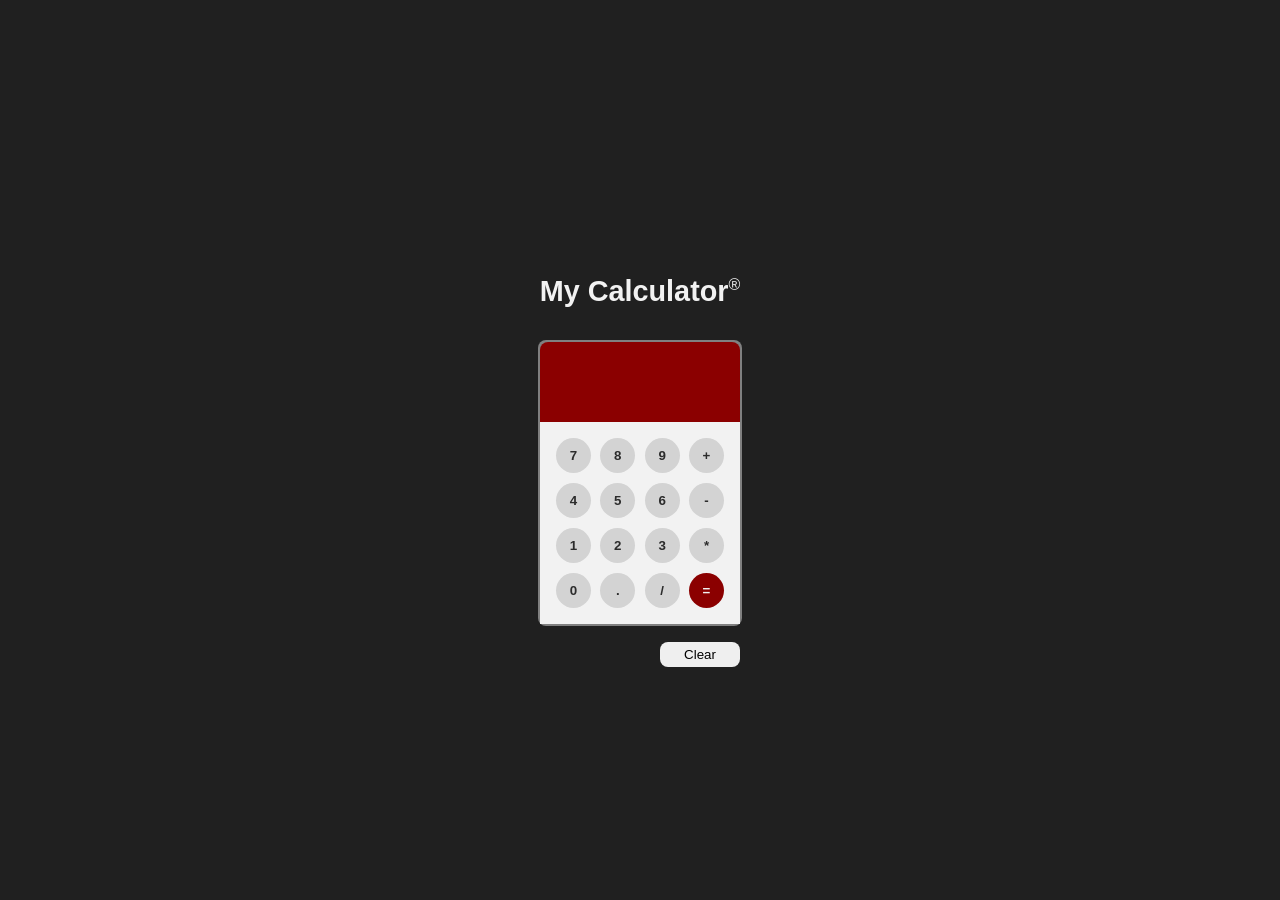
<file: 1 - Aprenda a Programar do Zero com JavaScript/calculadora.js/index.html>
<!DOCTYPE html>
<html lang="en">
<head>
    <meta charset="UTF-8">
    <meta name="viewport" content="width=device-width, initial-scale=1.0">
    <title>My Calculator</title>
    <link rel="stylesheet" href="style.css">
</head>
<body>
    <h1>My Calculator<span>&reg;</span></h1>
    <main class="calculator">
        <div class="display">
            <button type="button" class="button-clear"  onclick="clearAll()">
                Clear
            </button>
            <input type="text" value=""  name="display" id="display" disabled>
        </div>
        <div class="buttons">
            <section class="first">
                <button class="button" value="7" onclick="showDisplay(7)">7</button>
                <button class="button" value="8" onclick="showDisplay(8)">8</button>
                <button class="button" value="9" onclick="showDisplay(9)">9</button>
                <button class="button" value="+" onclick="showDisplay('+')">+</button>
            </section>
            <section class="second">
                <button class="button" value="4" onclick="showDisplay(4)">4</button>
                <button class="button" value="5" onclick="showDisplay(5)">5</button>
                <button class="button" value="6" onclick="showDisplay(6)">6</button>
                <button class="button" value="-" onclick="showDisplay('-')">-</button>
            </section>
            <section class="third">
                <button class="button" value="1" onclick="showDisplay(1)">1</button>
                <button class="button" value="2" onclick="showDisplay(2)">2</button>
                <button class="button" value="3" onclick="showDisplay(3)">3</button>
                <button class="button" value="*" onclick="showDisplay('*')">*</button>
            </section>
            <section class="fourth">
                <button class="button" value="0" onclick="showDisplay(0)">0</button>
                <button class="button" value="." onclick="showDisplay('.')">.</button>
                <button class="button" value="/" onclick="showDisplay('/')">/</button>
                <button class="button equal" value="=" onclick="result()">=</button>

            </section>
        </div>
    </main>
    <script src="script.js"></script>
</body>
</html>
</file>
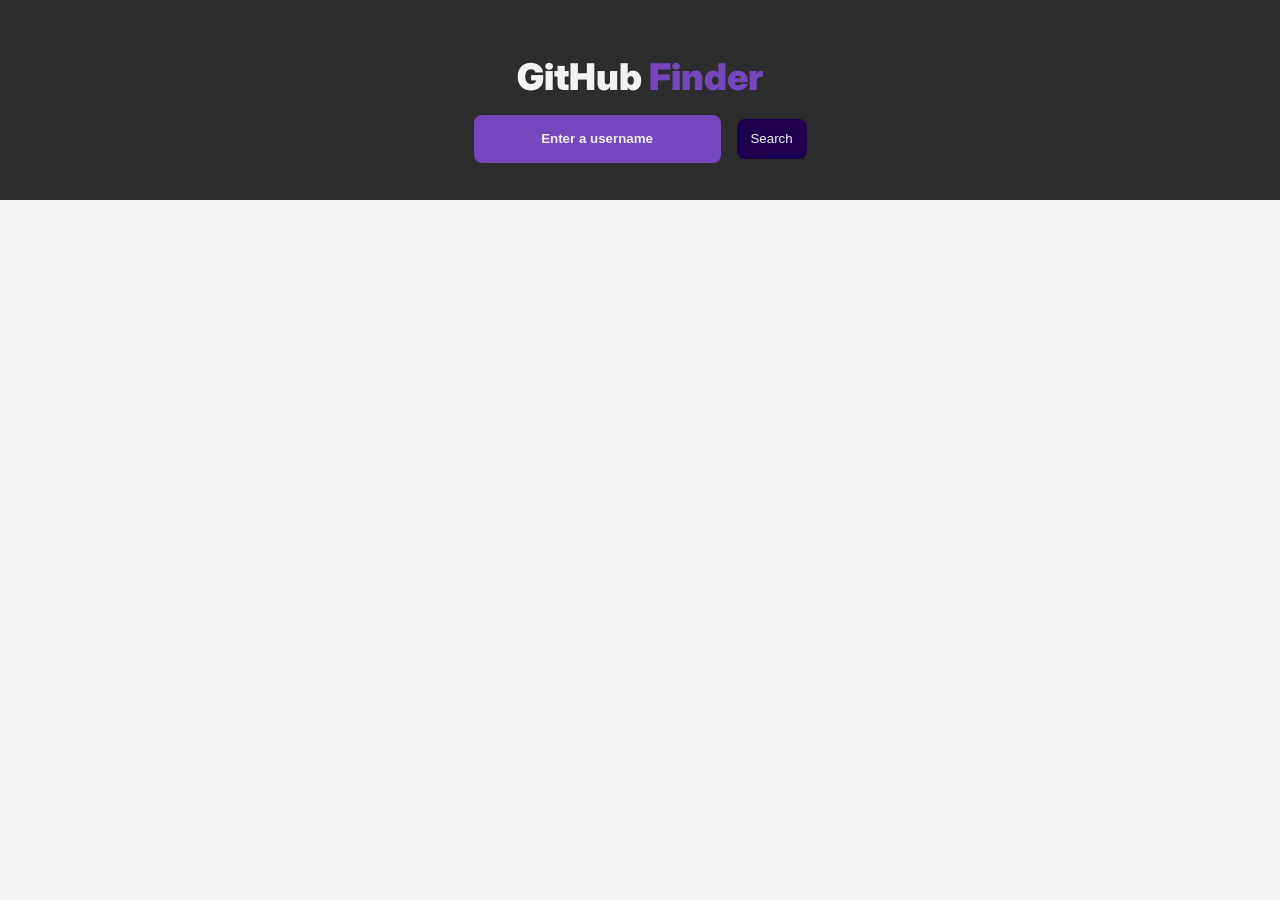
<file: 4-curriculo-online-com-html-css-javascript/github-finder/index.html>
<!DOCTYPE html>
<html lang="pt-br">
  <head>
    <meta charset="UTF-8" />
    <meta name="viewport" content="width=device-width, initial-scale=1.0" />
    <title>GitHub - Finder</title>
    <link
      rel="shortcut icon"
      href="https://www.github.com/github.png"
      type="image/x-icon"
    />
    <link rel="stylesheet" href="assets/css/style.css">
  </head>
  <body>
    <header>
      <h1>
        GitHub
        <span>Finder</span>
      </h1>
      <div class="search-container">
        <input
          type="text"
          class="query"
          value=""
          placeholder="Enter a username"
        />
        <button type="button" onclick="getUser()">
          <span class="material-icons-outline">Search</span>
        </button>
      </div>
    </header>

    <main id="user-info">
    </main>

    <script src="assets/js/finder.js"></script>
  </body>
</html>
</file>
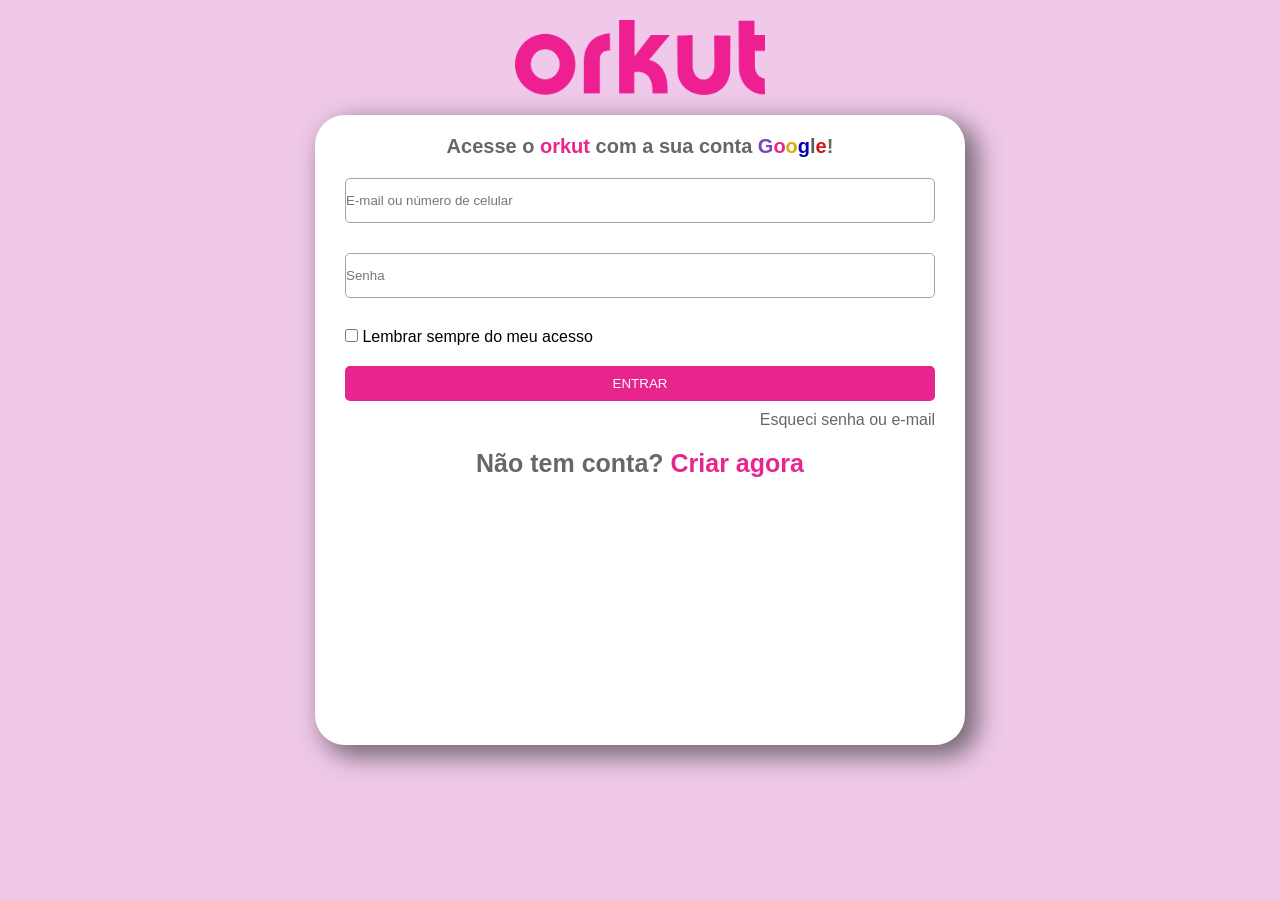
<file: 4-Praticando/orkut/index.html>
<!DOCTYPE html>
<html lang="pt-br">
<head>
    <meta charset="UTF-8">
    <meta name="viewport" content="width=device-width, initial-scale=1.0">

    <link rel="stylesheet" href="assets/css/reset.css">
    <link rel="stylesheet" href="assets/css/global.css">
    <link rel="stylesheet" href="assets/css/login/login.css">
    <link rel="stylesheet" href="assets/css/login/login-responsive.css">
    <title>ORKUT</title>
</head>
<body>
    <div class="logo">
        <img src="assets/img/Logo_ORKUT.png" alt="">
    </div>

    <div class="container">
        <div class="fields">

            <div class="fields__title">
                <p id="field___title">Acesse o <span class="orkut-font-color">orkut</span> com a sua conta 
                    <span style="color: #7447bc;">G</span><span style="color: #E8258E;">o</span><span style="color: #ddac09;">o</span><span style="color: #0404b0;">g</span><span style="color: #5d5f60;">l</span><span style="color: #d11616;">e</span>!
                </p>
            </div>

            <div class="fields__textboxs">
                <input type="email" name="" id="field___email" placeholder="E-mail ou número de celular">
                <input type="password" name="" id="field___password" placeholder="Senha">
            </div>

            <div class="fields__remember">
                <input type="checkbox" name="" id="field___remember">
                <label for="field___remember">Lembrar sempre do meu acesso</label>
            </div>

            <div class="fields___button">
                <button id="btnlogin" class="orkut-button-bg">ENTRAR</button>
            </div>

            <div class="fields__recovery">
                <a href="#">Esqueci senha ou e-mail</a>
            </div>

            <div class="fields__create">
                <a href="#">Não tem conta? <span class="orkut-font-color">Criar agora</span></a>
            </div>
        </div>
    </div>
    
</body>
</html>
</file>
<file: 1 - Aprenda a Programar do Zero com JavaScript/calculadora.js/style.css>
*{
    font-family: Arial, Helvetica, sans-serif;
    padding: 0;
    margin: 0;
    box-sizing: border-box;
}

body{
    display: flex;
    flex-direction: column;
    justify-content: center;
    align-items: center;
    background-color: #202020;
    height: 100vh;
}
h1{
    color: #f2f2f2;
    margin-bottom: 2rem;
    font-size: 1.8rem;
}
span{
    font-size: 1rem;
    font-weight: normal;
    vertical-align: super;
}
.calculator{
    display: flex;
    flex-direction: column;
    background-color: gray;
    padding: 2px;
    border-radius: 8px;
}
#display{
    width: 200px;
    height: 100px;
    background-color: darkred;
    color: gray;
    border: none;
    border-top-right-radius: 8px;
    border-top-left-radius: 8px;
    text-align: end;
    padding: 1rem;
    font-size: 22pt;
    font-weight: bolder;
}
.buttons{
    padding: 1rem;
    background-color: #f2f2f2;
    margin-top: -20px;
}
section{
    display: flex;
    justify-content: space-between;
    margin-bottom: 10px;
}
.fourth{
    margin-bottom: 0;
}

.button{
    width: 35px;
    height: 35px;
    border-radius: 50%;
    background-color: lightgray;
    color: #2c2c2c;
    border: none;
    font-weight: bolder;
    cursor: pointer;
}
.button:hover, .button-clear:hover{
    background-color: gray;
    color: #f2f2f2;
    transition: .2s;
}
.button:active, .button-clear:active{
    background-color: lightgray;
}
.button-clear{
    position: absolute;
    margin-left: 120px;
    margin-top: 300px;
    border-radius: 8px;
    width: 80px;
    height: 25px;
    border: none;
}
.equal{
    background-color: darkred;
    color: #f2f2f2;
}
.equal:hover{
    background-color: red;
    transition: .2s;
}
.equal:active{
    background-color: darkred;
}
</file>
<file: 4-curriculo-online-com-html-css-javascript/github-finder/assets/css/style.css>
@import url("https://fonts.googleapis.com/css2?family=Inter:ital,opsz,wght@0,14..32,100..900;1,14..32,100..900&family=Open+Sans:ital,wght@0,300..800;1,300..800&display=swap");
@import url("https://fonts.googleapis.com/css2?family=Material+Icons|Material+Icons+Outlined");

:root {
  --white: #f2f2f2;
  --dark-grey: #2c2c2c;
  --darkest-grey: #202020;
  --primary: #1f004e;
  --secondary: #7447bc;
}

* {
  box-sizing: border-box;
  margin: 0;
  padding: 0;
}
body {
  height: 100%;
  font-family: "Inter", sans-serif;
  font-size: 1.6rem;
  background-color: var(--white);
  color: var(--dark-grey);
  display: flex;
  flex-direction: column;
  align-items: center;
  justify-content: center;
  margin: auto;
}
header {
  width: 100vw;
  height: 200px;
  display: flex;
  align-items: center;
  justify-content: center;
  flex-direction: column;
  background: var(--dark-grey);
  color: var(--white);
  padding: 2rem;
}
header h1 {
  font-size: 2.3rem;
  font-weight: 900;
  margin: 1rem 0;
}
header h1 span {
  color: var(--secondary);
}
.search-container {
  display: flex;
  align-items: center;
}
.query {
  width: 100%;
  max-width: 300px;
  height: 10px;
  display: flex;
  align-items: center;
  justify-content: center;
  text-align: center;
  background-color: var(--secondary);
  border: none;
  border-radius: 8px;
  padding: 1.5rem;
  margin-right: 1rem;
}
.query:focus {
  background: var(--white);
  outline: none;
  transition: 0.2s;
}
.query::-webkit-input-placeholder {
  color: var(--white);
  font-weight: bold;
}
button {
  width: 100px;
  height: 40px;
  border: none;
  border-radius: 8px;
  background: var(--primary);
  color: var(--white);
}
button:hover {
  background-color: var(--white);
  color: var(--primary);
  transition: 1s;
}
main {
  width: 100vw;
  height: 100%;
  padding: 2rem;
}
.user-info {
  margin: auto;
  max-width: 400px;
  height: 100%;
  display: flex;
  flex-direction: column;
  align-items: center;
  justify-content: center;
}
.user-avatar,
.repo {
  max-width: 400px;
  margin: auto;
  background-color: var(--white);
  width: 100%;
  border: solid 1px var(--dark-grey);
  border-radius: 4px;
  padding: 1.5rem;
  text-align: center;
}
.user-avatar:hover,
.repo:hover {
  color: var(--white);
  background-color: var(--darkest-grey);
  border: solid 1px var(--white);
  transition: 1s;
}
.user-login {
  opacity: 0.8;
  margin-bottom: 1rem;
}
.avatar-img {
  width: 200px;
  height: 200px;
  border-radius: 50%;
  margin: 2.2rem 0;
}
.avatar-img:hover {
  border-radius: 5%;
  transform: scale(1.2) translateY(-5px);
  transition: 1s;
}
.repo-stats {
  color: var(--darkest-grey);
  width: 100%;
  max-width: 400px;
  display: flex;
  margin: 1rem 0;
  flex-direction: column;
  align-items: flex-start;
  justify-content: flex-start;
}
.repo {
  border: solid 1px var(--darkest-grey);
  border-radius: 4px;
  margin-bottom: 1rem;
  display: flex;
  flex-direction: column;
  align-items: flex-start;
  justify-content: flex-start;
  flex-wrap: wrap;
  padding: 1rem;
}
.repo h3 {
  margin-bottom: 1.5rem;
  text-align: left;
  text-transform: capitalize;
}
.repo-description {
  text-align: left;
  margin-bottom: 1rem;
}
.repo-language {
  opacity: 0.8;
  margin-bottom: 1rem;
  text-align: left;
}
.repo-stats,
.repo a {
  display: flex;
  flex-direction: column;
  align-items: flex-start;
  justify-content: flex-start;
  text-align: left;
  width: 100%;
  padding: 1rem 0;
  line-height: 1.8rem;
}
.repo a {
  text-decoration: none;
  word-break: break-all;
  color: var(--secondary);
}
</file>
<file: 4-Praticando/orkut/assets/css/global.css>
:root {
  --bg-color: #f0c9ea;
  --white: #fff;
  --color-pink: #e8258e;
  --dark-grey: #676767;
  --bd-silver: #a4a4a4;
}

body {
  background-color: var(--bg-color);
  font-family: "Segoe UI", Helvetica, Arial, sans-serif;
}
.orkut-font-color {
  color: var(--color-pink);
}
.orkut-font-default {
  color: var(--dark-grey);
}
.orkut-link{
  text-decoration: none;
  font-weight: 500;
}

.orkut-button-bg {
  background-color: var(--color-pink);
  cursor: pointer;
}
</file>
<file: 4-Praticando/orkut/assets/css/login/login.css>
:root {
  --bg-color: #f0c9ea;
  --white: #fff;
  --color-pink: #e8258e;
  --dark-grey: #676767;
  --bd-silver: #a4a4a4;
}


.logo {
  display: flex;
  justify-content: center;
  margin-top: 20px;
}
.logo > img {
  width: 250px;
}

.container {
  width: 80%;
  max-width: 650px;
  height: 70vh;
  background-color: var(--white);
  border-radius: 30px;
  margin: auto;
  margin-top: 5%;
  box-shadow: 10px 9px 24px 3px rgba(61, 61, 61, 0.68);
  -webkit-box-shadow: 10px 9px 24px 3px rgba(61, 61, 61, 0.68);
  -moz-box-shadow: 10px 9px 24px 3px rgba(61, 61, 61, 0.68);
}
.fields {
  margin: 1.25rem 1.875rem;
}

.fields__title {
  display: flex;
  justify-content: center;
}
#field___title {
  font-size: 15px;
  font-weight: bold;
  color: var(--dark-grey);
  margin-bottom: 5%;
  margin-top: 20px;
}
.fields__textboxs {
  display: flex;
  flex-direction: column;
  height: 6.25rem;
  justify-content: space-around;
}
.fields__textboxs > input {
  height: 40px;
  border: 1px solid var(--bd-silver);
  border-radius: 5px;
  margin-bottom: 5%;
}
.fields__remember {
  margin-bottom: 20px;
}
#btnlogin {
  width: 100%;
  border: none;
  color: var(--white);
  padding: 10px;
  border-radius: 5px;
  margin-bottom: 10px;
}
.fields__recovery > a,
.fields__create > a {
  text-decoration: none;
  color: var(--dark-grey);
}
.fields__recovery {
  display: flex;
  justify-content: flex-end;
  margin-bottom: 100px;
}
.fields__create {
  display: flex;
  justify-content: center;
  font-size: 1.563rem;
  font-weight: bold;
}
</file>
<file: 4-Praticando/orkut/assets/css/login/login-responsive.css>
@media screen and (min-width: 650px) {
  .container {
    margin-top: 10px;
  }
  #field___title {
    font-size: 20px;
    margin-bottom: 20px;
  }
  .fields__textboxs {
    height: 150px;
  }
  .fields__textboxs > input {
    height: 60px;
    
  }
  .fields__recovery {
    margin-bottom: 20px;
  }
}
</file>
